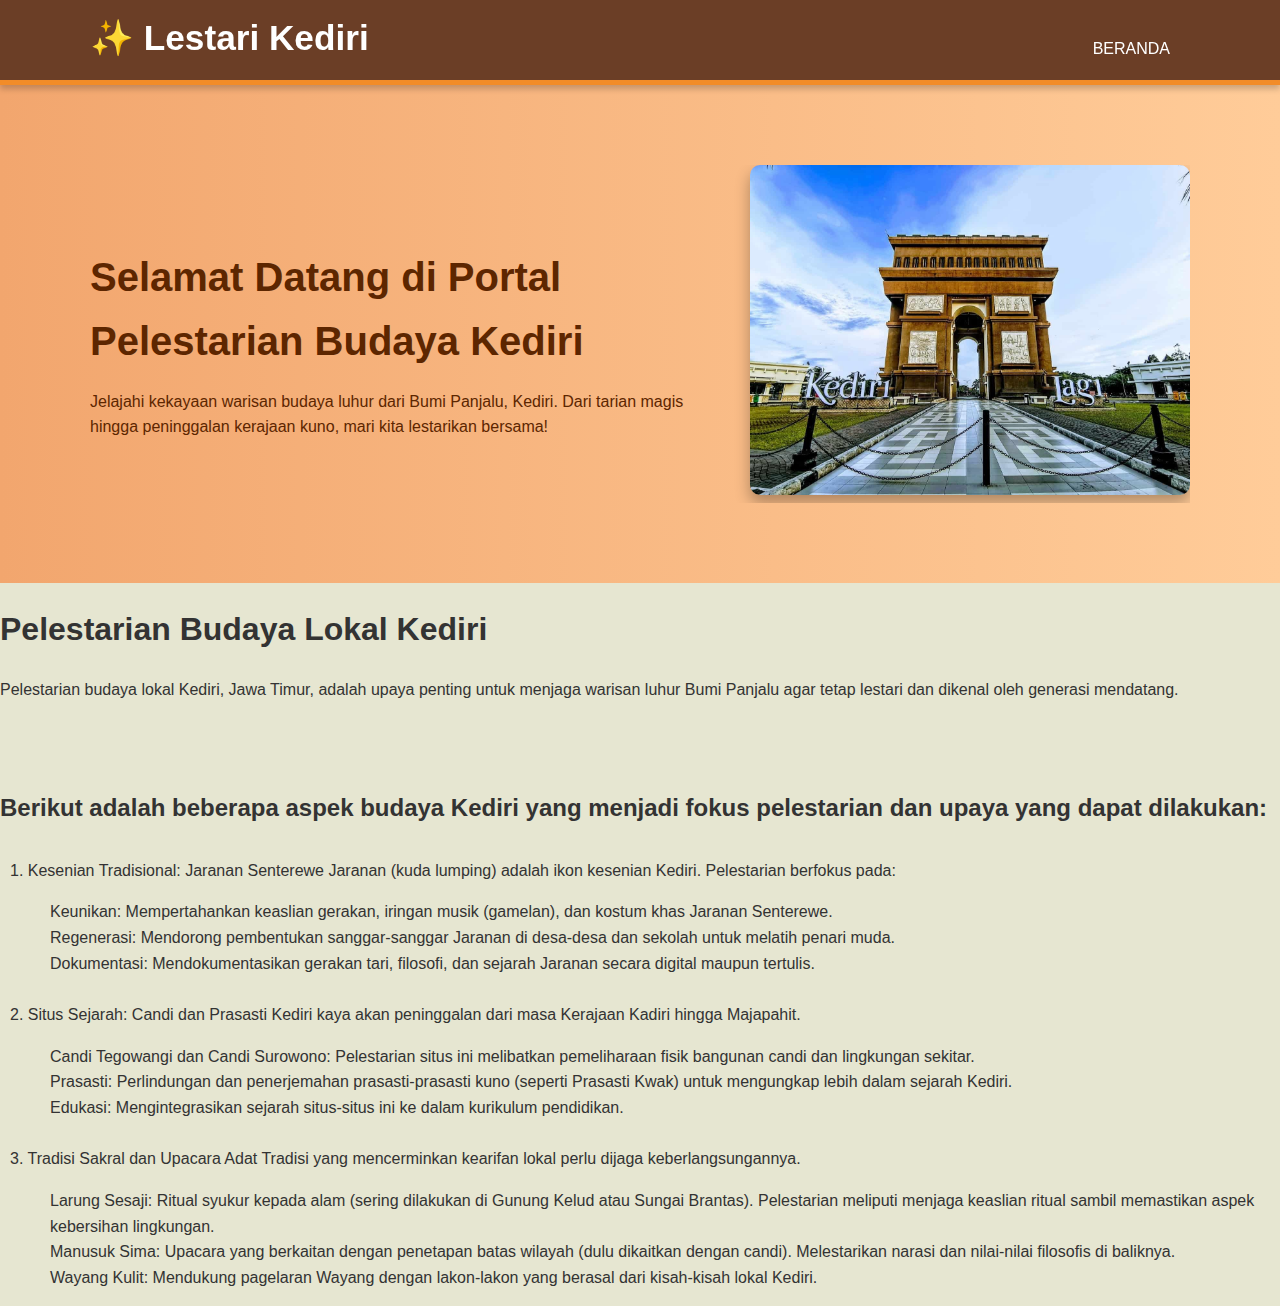
<file: next.html>
<!DOCTYPE html>
<html lang="en">

<head>
    <meta charset="UTF-8">
    <meta name="viewport" content="width=device-width, initial-scale=1.0">
    <title>Document</title>
    <link rel="stylesheet" href="style.css" />
</head>

<body>
    <header>
        <div class="container">
            <h1>✨ Lestari Kediri</h1>
            <nav>
                <ul>
                    <li><a href="index.html">Beranda</a></li>
                    
                </ul>
            </nav>
        </div>
    </header>

    <main>
        <section id="beranda" class="hero">
            <div class="container hero-content">
                <div class="hero-text">
                    <h2>Selamat Datang di Portal Pelestarian Budaya Kediri</h2>
                    <p>Jelajahi kekayaan warisan budaya luhur dari Bumi Panjalu, Kediri. Dari tarian magis hingga
                        peninggalan kerajaan kuno, mari kita lestarikan bersama!</p>
                </div>
                <div class="hero-image">
                    <img src="tugu-gumul.jpg" alt="Ilustrasi Jaranan Kediri">
                </div>
            </div>
        </section>

        <section>
            <div class="about">
                <div class="about-text">
                    <h1>Pelestarian Budaya Lokal Kediri</h1>
                    <p>Pelestarian budaya lokal Kediri, Jawa Timur, adalah upaya penting untuk menjaga warisan luhur
                        Bumi Panjalu agar tetap lestari dan dikenal oleh generasi mendatang.</p>
                </div>
                <br></br>
                <div>
                    <h2>Berikut adalah beberapa aspek budaya Kediri yang menjadi fokus pelestarian dan upaya yang dapat
                        dilakukan:</h2>
                    <p style="padding-top: 10px; padding-left: 10px;">
                        1. Kesenian Tradisional: Jaranan Senterewe
                        Jaranan (kuda lumping) adalah ikon kesenian Kediri. Pelestarian berfokus pada:</p>
                    <ul style="list-style-type: none;">
                        <li style="padding-left: 10px;">Keunikan: Mempertahankan keaslian gerakan, iringan musik
                            (gamelan), dan kostum khas Jaranan
                            Senterewe.</li>
                        <li style="padding-left: 10px;">Regenerasi: Mendorong pembentukan sanggar-sanggar Jaranan di
                            desa-desa dan sekolah untuk melatih
                            penari muda.</li>
                        <li style="padding-left: 10px;">Dokumentasi: Mendokumentasikan gerakan tari, filosofi, dan
                            sejarah Jaranan secara digital maupun
                            tertulis.</li>
                    </ul>
                </div>

                <div>
                    <p style="padding-top: 10px; padding-left: 10px;">
                        2. Situs Sejarah: Candi dan Prasasti
                        Kediri kaya akan peninggalan dari masa Kerajaan Kadiri hingga Majapahit.</p>
                    <ul style="list-style-type: none;">
                        <li style="padding-left: 10px;">Candi Tegowangi dan Candi Surowono: Pelestarian situs ini
                            melibatkan pemeliharaan fisik bangunan candi dan lingkungan sekitar.</li>
                        <li style="padding-left: 10px;">Prasasti: Perlindungan dan penerjemahan prasasti-prasasti kuno
                            (seperti Prasasti Kwak) untuk mengungkap lebih dalam sejarah Kediri.</li>
                        <li style="padding-left: 10px;">Edukasi: Mengintegrasikan sejarah situs-situs ini ke dalam
                            kurikulum pendidikan.</li>
                    </ul>
                </div>

                <div>
                    <p style="padding-top: 10px; padding-left: 10px;">
                        3. Tradisi Sakral dan Upacara Adat
                        Tradisi yang mencerminkan kearifan lokal perlu dijaga keberlangsungannya.
                    <ul style="list-style-type: none;">
                        <li style="padding-left: 10px;">Larung Sesaji: Ritual syukur kepada alam (sering dilakukan di
                            Gunung Kelud atau Sungai Brantas). Pelestarian meliputi menjaga keaslian ritual sambil
                            memastikan aspek kebersihan lingkungan.</li>
                        <li style="padding-left: 10px;">Manusuk Sima: Upacara yang berkaitan dengan penetapan batas
                            wilayah (dulu dikaitkan dengan candi). Melestarikan narasi dan nilai-nilai filosofis di
                            baliknya.</li>
                        <li style="padding-left: 10px;">Wayang Kulit: Mendukung pagelaran Wayang dengan lakon-lakon yang
                            berasal dari kisah-kisah lokal Kediri.</li>
                    </ul>
                </div>
            </div>
        </section>
    </main>
</body>

</html>
</file>
<file: style.css>
/* Gaya Umum */

:root {
    --primary-color: #ff9900; /* Neon Green */
    --secondary-color: #f7f7f7;
    --background-color: #0d1117;
    --card-background: #161b22;
    --border-color: #30363d;
    --font-family-code: 'Fira Code', 'Courier New', monospace;
}

body {
    font-family: 'Segoe UI', Tahoma, Geneva, Verdana, sans-serif;
    margin: 0;
    padding: 0;
    background-color: #e6e6d1; /* Krem Muda Pudar */
    color: #333;
    line-height: 1.6;
}

.container {
    width: 90%; /* Lebar lebih besar agar gambar muat */
    max-width: 1100px;
    margin: auto;
    overflow: hidden;
}

/* Header dan Navigasi */
header {
    background: #6b3e26; /* Cokelat Gelap */
    color: white;
    padding-top: 10px;
    min-height: 70px;
    border-bottom: #f28c28 5px solid; /* Oranye Cemerlang */
    box-shadow: 0 4px 6px rgba(0, 0, 0, 0.2);
    position: sticky;
    top: 0;
    z-index: 100;
}

header a {
    color: white;
    text-decoration: none;
    text-transform: uppercase;
    font-size: 16px;
    transition: color 0.3s;
}

header a:hover {
    color: #ffcc99; /* Kuning Pudar saat dihover */
}

header li {
    float: left;
    display: inline;
    padding: 0 20px 0 20px;
}

header nav {
    float: right;
    margin-top: 10px;
}

header h1 {
    float: left;
    margin: 0;
    font-size: 2.2em;
}

/* BAGIAN HERO */
.hero {
    background: linear-gradient(to right, #f2a66e, #ffcc99); /* Gradient Meriah */
    color: #5d2600;
    padding: 80px 0;
    text-align: left;
    margin-bottom: 20px;
}

.hero-content {
    display: flex;
    align-items: center;
    justify-content: space-between;
}

.hero-text {
    flex-basis: 55%;
    padding-right: 20px;
}

.btn-n {
    display: inline-block;
    padding: 1rem 2.5rem;
    background: var(--primary-color);
    border-radius: 40px;
    box-shadow: 0 0 10px var(--primary-color);
    font-size: 1rem;
    color: var(--background-color);
    letter-spacing: 1px;
    text-decoration: none;
    font-weight: 600;
    transition: 0.5s ease;
}

.hero-image {
    flex-basis: 40%;
}

.hero-image img {
    width: 100%;
    height: auto;
    border-radius: 10px;
    box-shadow: 0 8px 15px rgba(0, 0, 0, 0.3);
}

.hero h2 {
    font-size: 2.5em;
    margin-bottom: 15px;
}

.hero button {
    padding: 12px 25px;
    background: #e8491d;
    color: white;
    border: none;
    cursor: pointer;
    font-size: 1.1em;
    border-radius: 25px;
    transition: background 0.3s, transform 0.2s;
}

.hero button:hover {
    background: #c0392b;
    transform: translateY(-2px);
}

/* BAGIAN KONTEN BERGAMBAR (MEDIA BLOCK) */
.content-section {
    padding: 30px;
    background: white;
    margin-bottom: 20px;
    border-radius: 10px;
    box-shadow: 0 5px 15px rgba(0,0,0,0.1);
}

.media-block .container {
    display: flex;
    align-items: center;
    gap: 30px;
}

.text-content {
    flex-basis: 60%;
}

.image-content {
    flex-basis: 40%;
}

.image-content img {
    width: 100%;
    height: auto;
    border-radius: 8px;
    object-fit: cover;
    transition: transform 0.5s;
}

.image-content img:hover {
    transform: scale(1.03); /* Efek zoom saat di hover */
}

/* Pengaturan tata letak Kiri-Kanan */
.left-aligned .container {
    flex-direction: row; /* Teks Kiri, Gambar Kanan (Default) */
}

.right-aligned .container {
    flex-direction: row-reverse; /* Gambar Kiri, Teks Kanan */
}

.content-section h3 {
    color: #e8491d;
    border-bottom: 3px solid #ffcc99;
    padding-bottom: 10px;
    margin-bottom: 15px;
}

.tag-budaya {
    font-weight: bold;
    color: #6b3e26;
    margin-top: 15px;
}

/* Footer */
footer {
    padding: 25px;
    margin-top: 30px;
    color: white;
    background-color: #333;
    text-align: center;
}

/* Responsif Sederhana (untuk tampilan mobile) */
@media (max-width: 768px) {
    .container {
        width: 95%;
    }

    /* Tumpuk semua elemen (gambar di atas teks) di mobile */
    .hero-content, .media-block .container {
        flex-direction: column;
        text-align: center;
    }
    
    .hero-text, .hero-image, .text-content, .image-content {
        flex-basis: 100%;
        padding: 0;
    }
    
    .hero-image {
        order: -1; /* Pindahkan gambar ke atas di mobile */
        margin-bottom: 20px;
    }

    header nav {
        float: none;
        text-align: center;
        margin-top: 0;
    }

    header li {
        float: none;
        display: block;
        padding: 5px 0;
    }
}
</file>
